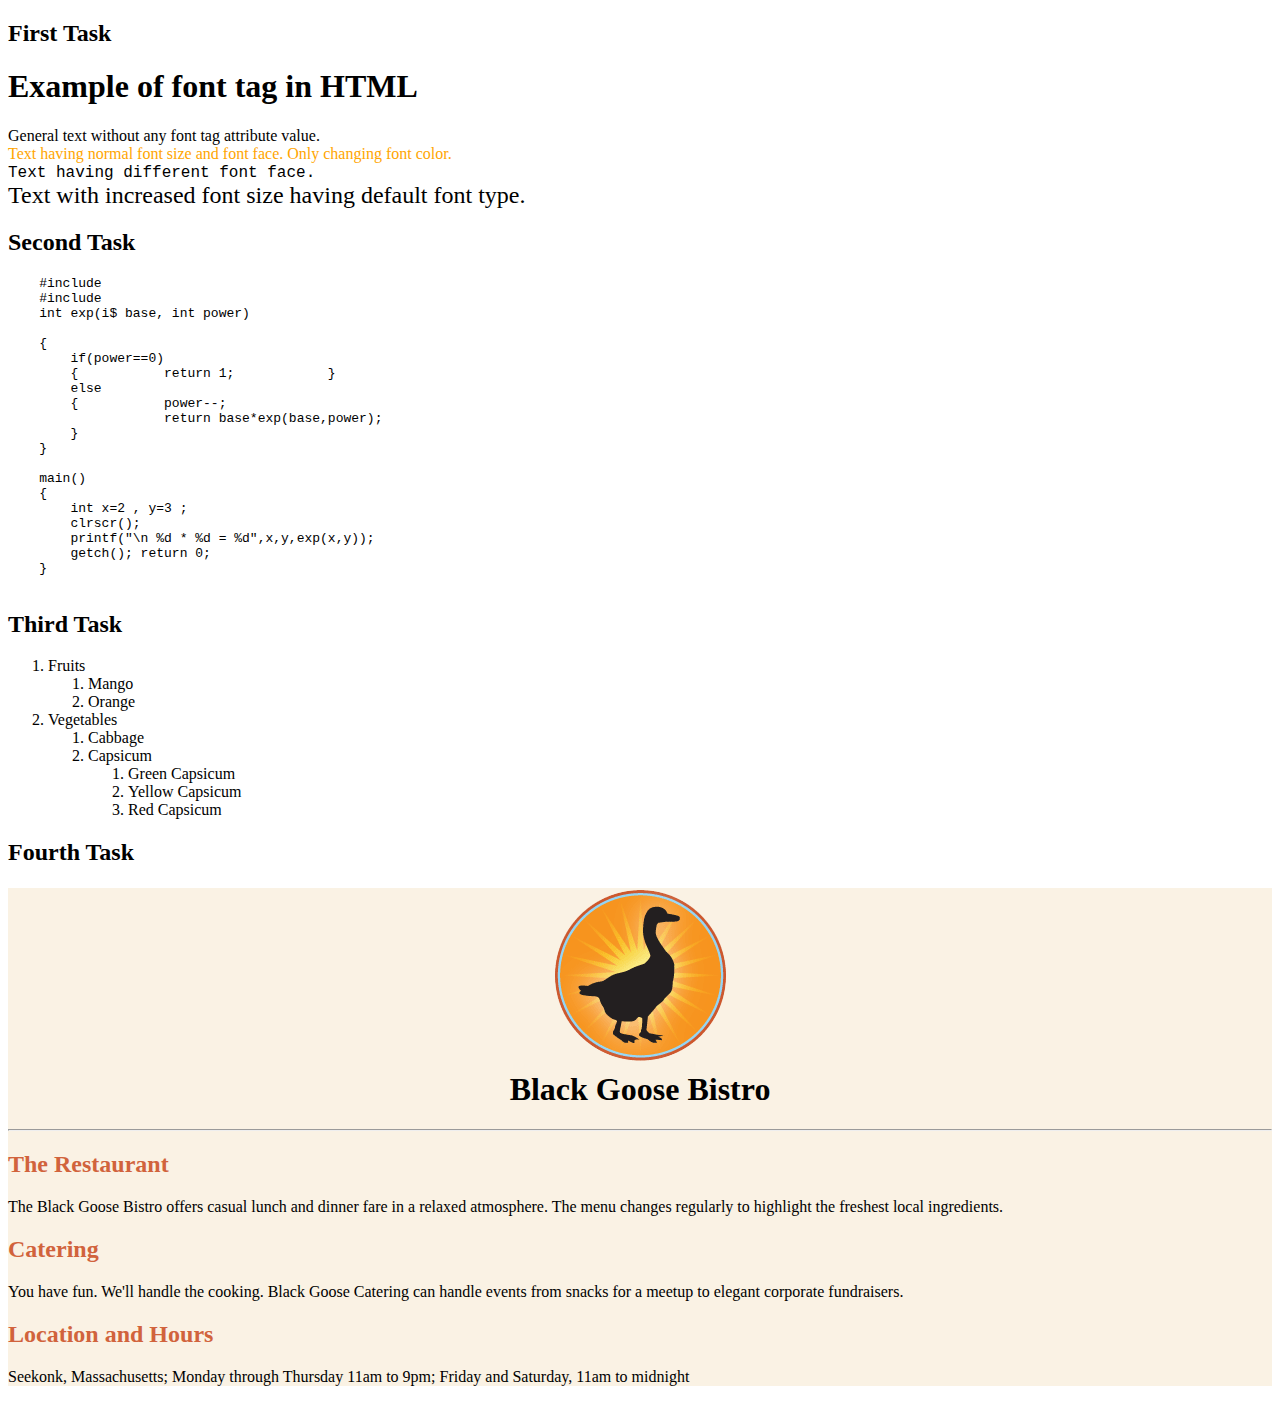
<file: html_css_part/index.html>
<!DOCTYPE html>
<html lang="en">

<head>
    <meta charset="UTF-8">
    <meta name="viewport" content="width=device-width, initial-scale=1.0">
    <title>Day 1 Lab</title>
</head>

<body>
    <h2>First Task</h2>
    <h1>Example of font tag in HTML</h1>
    <font>General text without any font tag attribute value.</font>
    <br>
    <font color="orange">Text having normal font size and font face. Only changing font color.</font>
    <br>
    <font face="courier">Text having different font face.</font>
    <br>
    <font size="5">Text with increased font size having default font type.</font>

    <h2>Second Task</h2>
    <pre>
    #include<stdio.h>
    #include<conio.h>
    int exp(i$ base, int power)

    {
        if(power==0)
        {           return 1;            }
        else
        {           power--;
                    return base*exp(base,power);
        }
    }

    main()
    {
        int x=2 , y=3 ;
        clrscr();
        printf("\n %d * %d = %d",x,y,exp(x,y));
        getch(); return 0;
    }
    </pre>

    <h2>Third Task</h2>
    <ol>
        <li>Fruits
            <ol>
                <li>Mango</li>
                <li>Orange</li>
            </ol>
        </li>
        <li>Vegetables
            <ol>
                <li>Cabbage</li>
                <li>Capsicum
                    <ol>
                        <li>Green Capsicum</li>
                        <li>Yellow Capsicum</li>
                        <li>Red Capsicum</li>
                    </ol>
                </li>
            </ol>
        </li>
    </ol>

    <h2>Fourth Task</h2>
    <div style="background-color: #faf2e4;">    
    <h1 align="center">
        <img src="blackgoose.png" alt="Black Goosse logo">
        <br>
        <font face="Serif">Black Goose Bistro</font>
    </h1>
    <hr>
    <h2 style="color: #d1633c">The Restaurant</h2>
    <p>The Black Goose Bistro offers casual lunch and dinner fare in a relaxed atmosphere. The menu changes regularly to
        highlight the freshest local ingredients.</p>

    <h2 style="color: #d1633c">Catering</h2>
    <p>You have fun. We'll handle the cooking. Black Goose Catering can handle events from snacks for a meetup to
        elegant corporate fundraisers.</p>

    <h2 style="color: #d1633c">Location and Hours</h2>
    <p>Seekonk, Massachusetts;
        Monday through Thursday 11am to 9pm;
        Friday and Saturday, 11am to midnight</p>
    </div>

</body>

</html>
</file>
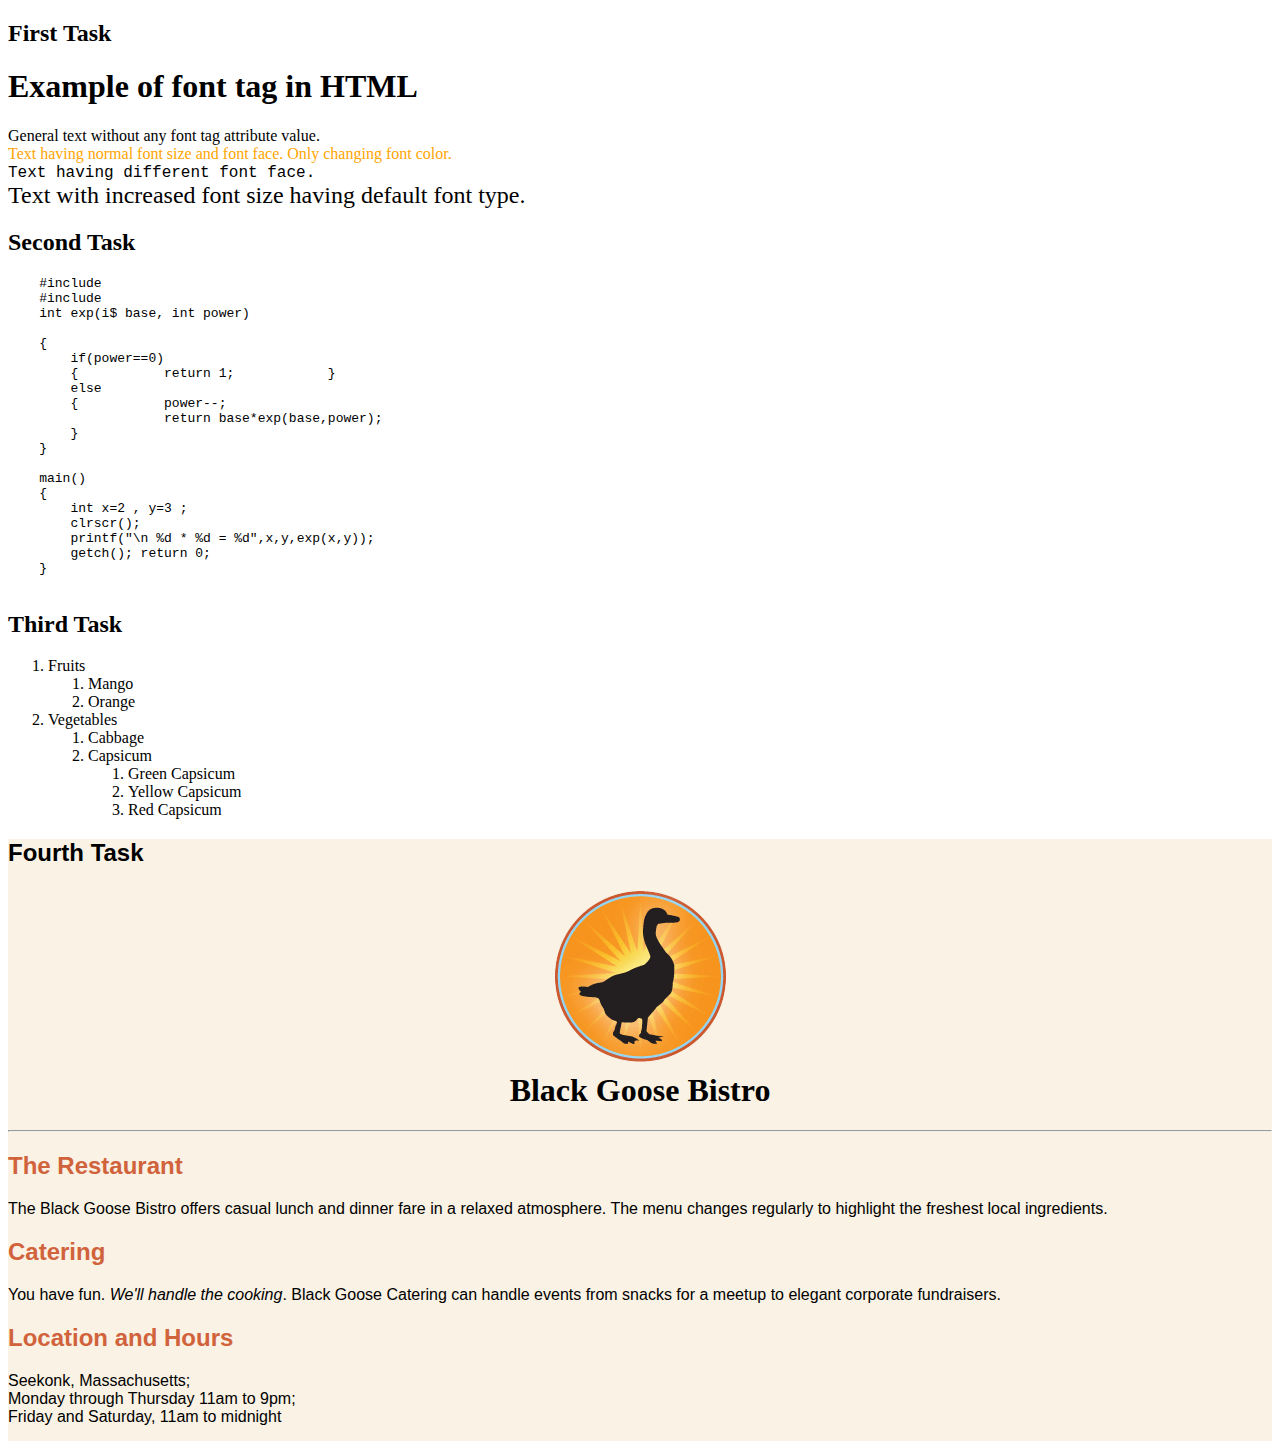
<file: html_css_part/day1/index.html>
<!DOCTYPE html>
<html lang="en">

<head>
    <meta charset="UTF-8">
    <meta name="viewport" content="width=device-width, initial-scale=1.0">
    <title>Day 1 Lab</title>
</head>

<body>
    <h2>First Task</h2>
    <h1>Example of font tag in HTML</h1>
    <font>General text without any font tag attribute value.</font>
    <br>
    <font color="orange">Text having normal font size and font face. Only changing font color.</font>
    <br>
    <font face="courier">Text having different font face.</font>
    <br>
    <font size="5">Text with increased font size having default font type.</font>

    <h2>Second Task</h2>
    <pre>
    #include<stdio.h>
    #include<conio.h>
    int exp(i$ base, int power)

    {
        if(power==0)
        {           return 1;            }
        else
        {           power--;
                    return base*exp(base,power);
        }
    }

    main()
    {
        int x=2 , y=3 ;
        clrscr();
        printf("\n %d * %d = %d",x,y,exp(x,y));
        getch(); return 0;
    }
    </pre>

    <h2>Third Task</h2>
    <ol>
        <li>Fruits
            <ol>
                <li>Mango</li>
                <li>Orange</li>
            </ol>
        </li>
        <li>Vegetables
            <ol>
                <li>Cabbage</li>
                <li>Capsicum
                    <ol>
                        <li>Green Capsicum</li>
                        <li>Yellow Capsicum</li>
                        <li>Red Capsicum</li>
                    </ol>
                </li>
            </ol>
        </li>
    </ol>





    <div style="background-color: #faf2e4;">
        <font face="sans-Serif">
            <h2>Fourth Task</h2>
            <h1 align="center">
                <img src="blackgoose.png" alt="Black Goosse logo">
                <br>
                <font face="serif">Black Goose Bistro</font>
            </h1>
            <hr>
            <h2 style="color: #d1633c">The Restaurant</h2>
            <p>The Black Goose Bistro offers casual lunch and dinner fare in a relaxed atmosphere. The menu changes
                regularly to
                highlight the freshest local ingredients.</p>

            <h2 style="color: #d1633c">Catering</h2>
            <p>You have fun.<i> We'll handle the cooking</i>. Black Goose Catering can handle events from snacks for a
                meetup to
                elegant corporate fundraisers.

            <h2 style="color: #d1633c">Location and Hours</h2>
            <pre><font face="sans-Serif">Seekonk, Massachusetts;
Monday through Thursday 11am to 9pm;
Friday and Saturday, 11am to midnight</font>
    </pre>
        </font>
    </div>

</body>

</html>
</file>
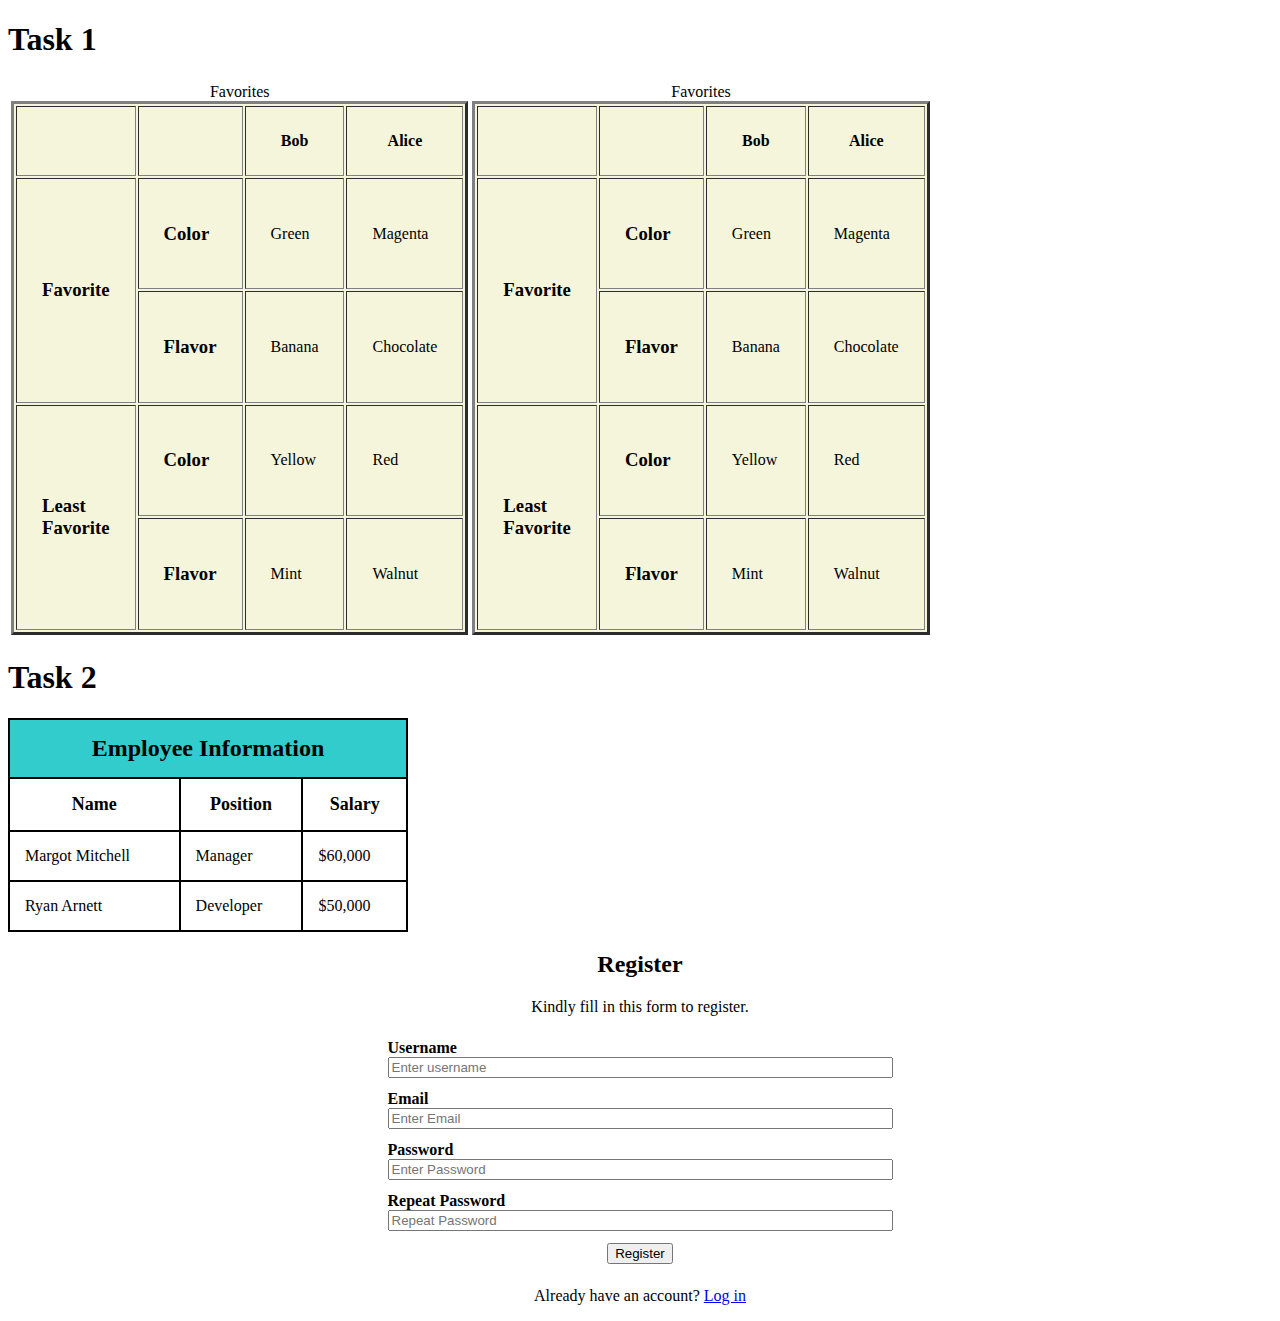
<file: html_css_part/day2/index.html>
<!DOCTYPE html>
<html lang="en">

<head>
    <meta charset="UTF-8">
    <meta name="viewport" content="width=device-width, initial-scale=1.0">
    <title>Day 2 Lab</title>
</head>

<body>
    <h1>Task 1</h1>
    <table>
        <tr>
            <td>
                <table border="3" width="400" height="400" align="center" bgcolor="beige" cellpadding="25">
                    <caption>Favorites</caption>
                    <thead>
                        <th></th>
                        <th></th>
                        <th>Bob</th>
                        <th>Alice</th>
                    </thead>
                    <tbody>
                        <tr>
                            <td rowspan="2">
                                <h3>Favorite</h3>
                            </td>
                            <td>
                                <h3>Color</h3>
                            </td>
                            <td>Green</td>
                            <td>Magenta</td>
                        </tr>
                        <tr>
                            <td>
                                <h3>Flavor</h3>
                            </td>
                            <td>Banana</td>
                            <td>Chocolate</td>
                        </tr>
                        <tr>
                            <td rowspan="2">
                                <h3>Least Favorite</h3>
                            </td>
                            <td>
                                <h3>Color</h3>
                            </td>
                            <td>Yellow</td>
                            <td>Red</td>
                        </tr>
                        <tr>
                            <td>
                                <h3>Flavor</h3>
                            </td>
                            <td>Mint</td>
                            <td>Walnut</td>
                        </tr>
                    </tbody>
                </table>
            </td>
            <td>
                <table border="3" width="400" height="400" align="center" bgcolor="beige" cellpadding="25">
                    <caption>Favorites</caption>
                    <thead>
                        <th></th>
                        <th></th>
                        <th>Bob</th>
                        <th>Alice</th>
                    </thead>
                    <tbody>
                        <tr>
                            <td rowspan="2">
                                <h3>Favorite</h3>
                            </td>
                            <td>
                                <h3>Color</h3>
                            </td>
                            <td>Green</td>
                            <td>Magenta</td>
                        </tr>
                        <tr>
                            <td>
                                <h3>Flavor</h3>
                            </td>
                            <td>Banana</td>
                            <td>Chocolate</td>
                        </tr>
                        <tr>
                            <td rowspan="2">
                                <h3>Least Favorite</h3>
                            </td>
                            <td>
                                <h3>Color</h3>
                            </td>
                            <td>Yellow</td>
                            <td>Red</td>
                        </tr>
                        <tr>
                            <td>
                                <h3>Flavor</h3>
                            </td>
                            <td>Mint</td>
                            <td>Walnut</td>
                        </tr>
                    </tbody>
                </table>
            </td>
        </tr>
    </table>

    <h1>Task 2</h1>
    <table border="1" width="400" cellpadding="15" cellspacing="0" bordercolor="black">
        <tr>
            <td colspan="3" bgcolor="#33cccc" align="center">
                <font size="5" color="black" face="serif">
                    <b>Employee Information</b>
                </font>
            </td>
        </tr>
        <tr>
            <td align="center">
                <font size="4" color="black" face="serif">
                    <b>Name</b>
                </font>
            </td>
            <td align="center">
                <font size="4" color="black" face="serif">
                    <b>Position</b>
                </font>
            </td>
            <td align="center">
                <font size="4" color="black" face="serif">
                    <b>Salary</b>
                </font>
            </td>
        </tr>
        <tr>
            <td>
                <font size="3" color="black" face="serif">
                    Margot Mitchell
                </font>
            </td>
            <td>
                <font size="3" color="black" face="serif">
                    Manager
                </font>
            </td>
            <td>
                <font size="3" color="black" face="serif">
                    &dollar;60,000
                </font>
            </td>
        </tr>
        <tr>
            <td>
                <font size="3" color="black" face="serif">
                    Ryan Arnett
                </font>
            </td>
            <td>
                <font size="3" color="black" face="serif">
                    Developer
                </font>
            </td>
            <td>
                <font size="3" color="black" face="serif">
                    &dollar;50,000
                </font>
            </td>
        </tr>
    </table>



    <h2 align="center">Register</h2>
    <p align="center">Kindly fill in this form to register.</p>

    <form>
        <table align="center" cellpadding="5" width="400">
            <tr>
                <td>
                    <b>Username</b><br>
                    <input type="text" name="username" placeholder="Enter username" size="60">
                </td>
            </tr>
            <tr>
                <td>
                    <b>Email</b><br>
                    <input type="email" name="email" placeholder="Enter Email" size="60">
                </td>
            </tr>
            <tr>
                <td>
                    <b>Password</b><br>
                    <input type="password" name="password" placeholder="Enter Password"  size="60">
                </td>
            </tr>
            <tr>
                <td>
                    <b>Repeat Password</b><br>
                    <input type="password" name="repeat" placeholder="Repeat Password"  size="60">
                </td>
            </tr>
            <tr>
                <td align="center" width="">
                    <input type="submit" value="Register">
                </td>
            </tr>
        </table>
    </form>

    <p align="center">
        Already have an account?
        <a href="#">Log in</a>
    </p>


</body>

</html>
</file>
